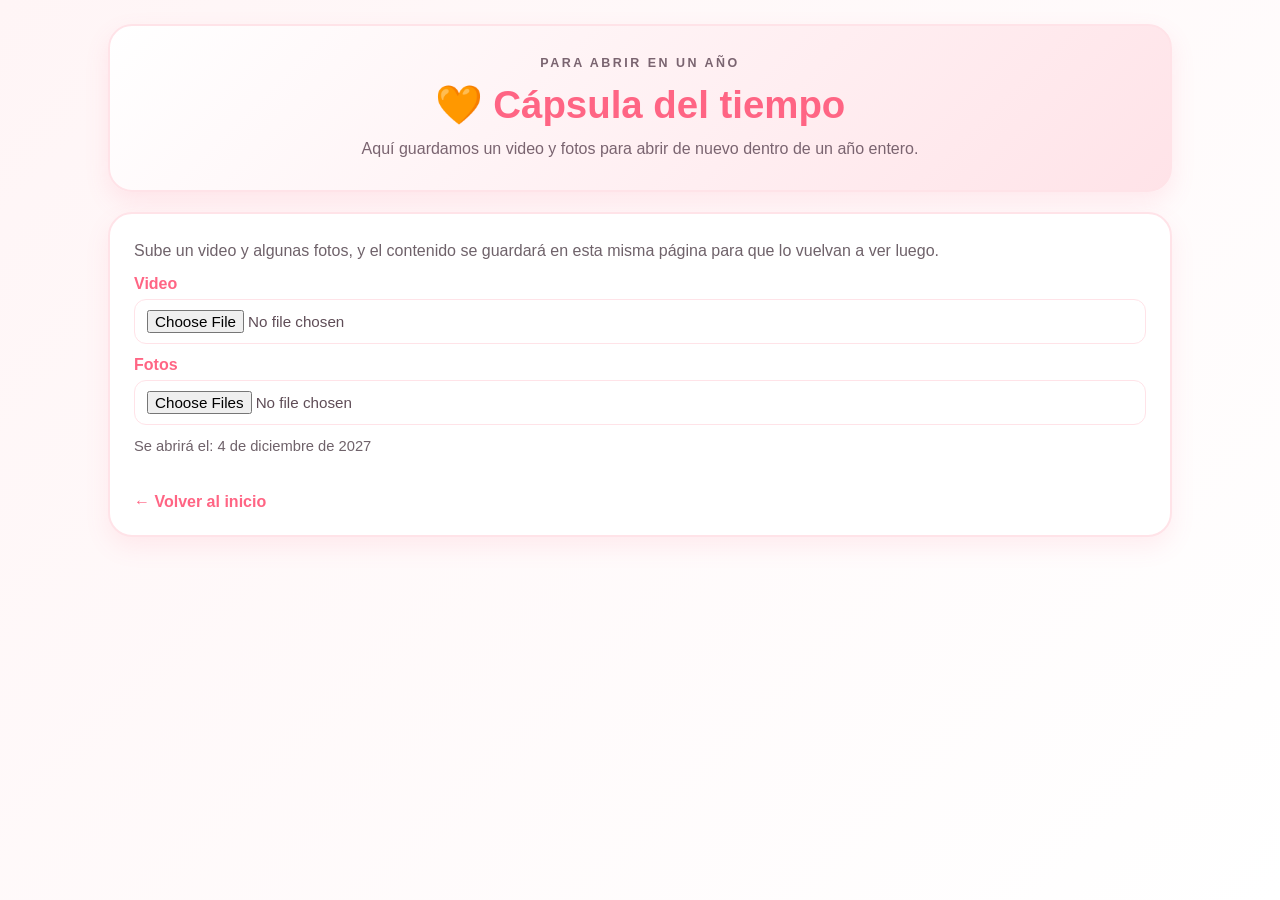
<file: capsula.html>
<!DOCTYPE html>
<html lang="es">
<head>
  <meta charset="UTF-8" />
  <meta name="viewport" content="width=device-width, initial-scale=1.0" />
  <title>Cápsula del tiempo</title>
  <link rel="stylesheet" href="styles.css" />
</head>
<body>
  <div class="page-shell">
    <header class="hero">
      <p class="eyebrow">Para abrir en un año</p>
      <h1>🧡 Cápsula del tiempo</h1>
      <p>Aquí guardamos un video y fotos para abrir de nuevo dentro de un año entero.</p>
    </header>

    <div class="card">
      <p>Sube un video y algunas fotos, y el contenido se guardará en esta misma página para que lo vuelvan a ver luego.</p>

      <div class="form-group">
        <label for="videoInput">Video</label>
        <input id="videoInput" type="file" accept="video/*" />
      </div>

      <div class="form-group">
        <label for="photoInput">Fotos</label>
        <input id="photoInput" type="file" accept="image/*" multiple />
      </div>

      <p class="small-note" id="capsuleDate">Se abrirá el: </p>

      <div class="preview-grid" id="previewGrid"></div>
      <a class="back-link" href="index.html">← Volver al inicio</a>
    </div>
  </div>

  <script>
    const videoInput = document.getElementById('videoInput');
    const photoInput = document.getElementById('photoInput');
    const previewGrid = document.getElementById('previewGrid');
    const capsuleDate = document.getElementById('capsuleDate');

    const nextYear = new Date();
    nextYear.setFullYear(nextYear.getFullYear() + 1);
    capsuleDate.textContent = `Se abrirá el: ${nextYear.toLocaleDateString('es-ES', { day: 'numeric', month: 'long', year: 'numeric' })}`;

    function saveState(videoUrl, photos) {
      localStorage.setItem('capsuleVideo', videoUrl || '');
      localStorage.setItem('capsulePhotos', JSON.stringify(photos));
    }

    function loadState() {
      const videoUrl = localStorage.getItem('capsuleVideo') || '';
      const photos = JSON.parse(localStorage.getItem('capsulePhotos') || '[]');
      return { videoUrl, photos };
    }

    function renderPreview(videoUrl, photos) {
      previewGrid.innerHTML = '';

      if (videoUrl) {
        const videoWrapper = document.createElement('div');
        videoWrapper.innerHTML = `<video controls src="${videoUrl}"></video>`;
        previewGrid.appendChild(videoWrapper);
      }

      photos.forEach((photoUrl) => {
        const img = document.createElement('img');
        img.src = photoUrl;
        img.alt = 'Foto guardada en la cápsula';
        previewGrid.appendChild(img);
      });
    }

    function readFileAsDataURL(file) {
      return new Promise((resolve, reject) => {
        const reader = new FileReader();
        reader.onload = () => resolve(reader.result);
        reader.onerror = reject;
        reader.readAsDataURL(file);
      });
    }

    videoInput.addEventListener('change', async (event) => {
      const file = event.target.files[0];
      if (!file) return;
      const videoUrl = await readFileAsDataURL(file);
      const { photos } = loadState();
      saveState(videoUrl, photos);
      renderPreview(videoUrl, photos);
    });

    photoInput.addEventListener('change', async (event) => {
      const files = Array.from(event.target.files || []);
      if (!files.length) return;
      const photos = await Promise.all(files.map((file) => readFileAsDataURL(file)));
      const { videoUrl } = loadState();
      saveState(videoUrl, photos);
      renderPreview(videoUrl, photos);
    });

    const { videoUrl, photos } = loadState();
    renderPreview(videoUrl, photos);
  </script>
</body>
</html>
</file>
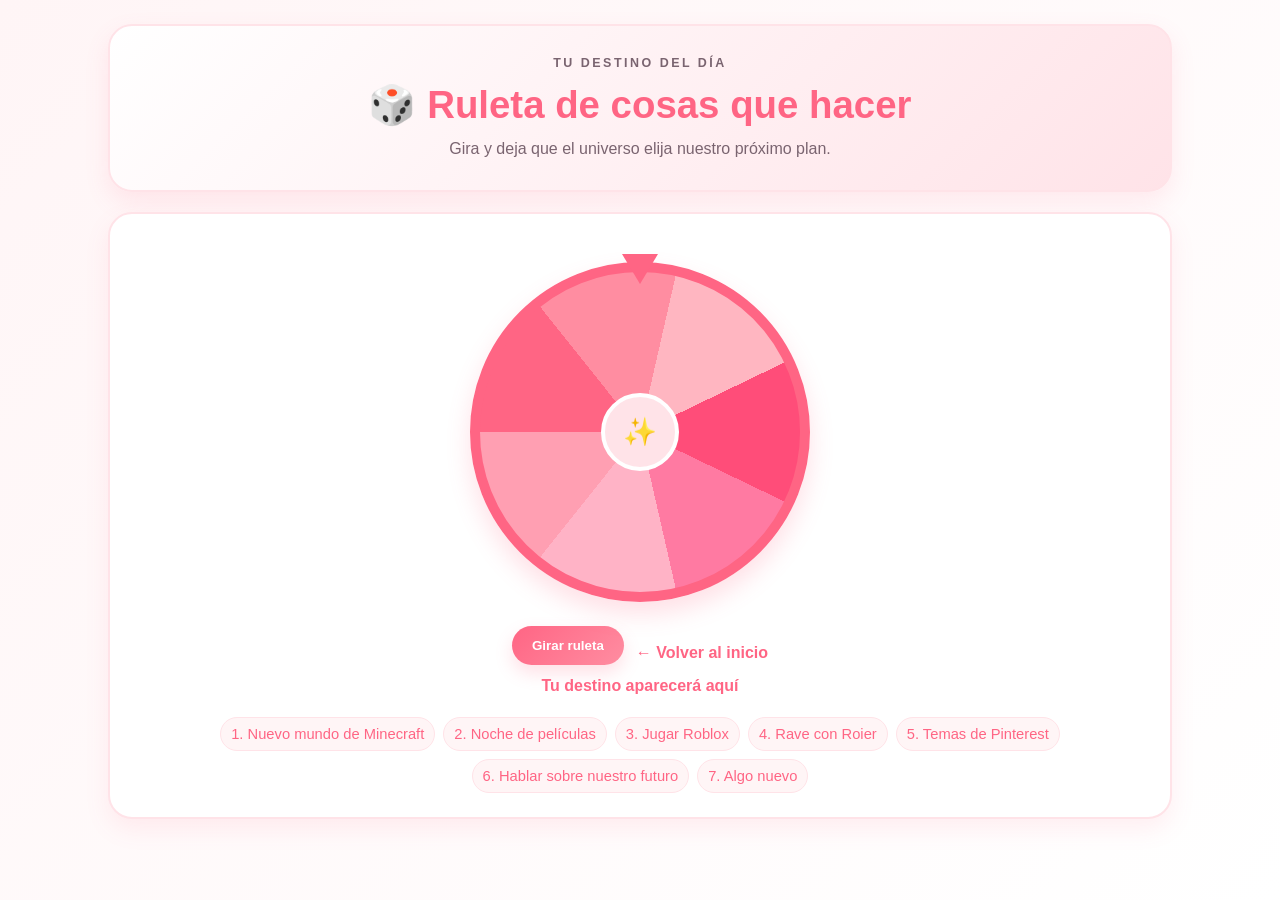
<file: ruleta.html>
<!DOCTYPE html>
<html lang="es">
<head>
  <meta charset="UTF-8" />
  <meta name="viewport" content="width=device-width, initial-scale=1.0" />
  <title>Ruleta de planes</title>
  <link rel="stylesheet" href="styles.css" />
</head>
<body>
  <div class="page-shell">
    <header class="hero">
      <p class="eyebrow">Tu destino del día</p>
      <h1>🎲 Ruleta de cosas que hacer</h1>
      <p>Gira y deja que el universo elija nuestro próximo plan.</p>
    </header>

    <div class="card">
      <div class="roulette-wrapper">
        <div class="roulette-wheel" id="rouletteWheel">
          <div class="wheel-center">✨</div>
        </div>
      </div>

      <div class="button-row">
        <button class="primary-btn" id="spinButton" type="button">Girar ruleta</button>
        <a class="back-link" href="index.html">← Volver al inicio</a>
      </div>

      <div class="result-box" id="rouletteResult">Tu destino aparecerá aquí</div>

      <div class="option-tags">
        <span>1. Nuevo mundo de Minecraft</span>
        <span>2. Noche de películas</span>
        <span>3. Jugar Roblox</span>
        <span>4. Rave con Roier</span>
        <span>5. Temas de Pinterest</span>
        <span>6. Hablar sobre nuestro futuro</span>
        <span>7. Algo nuevo</span>
      </div>
    </div>
  </div>

  <script>
    const options = [
      'Nuevo mundo de Minecraft',
      'Noche de películas',
      'Jugar Roblox (Dti y otras cosas de terror)',
      'Rave con Roier',
      'Temas de Pinterest',
      'Hablar sobre nuestro futuro',
      'Algo nuevo'
    ];

    const wheel = document.getElementById('rouletteWheel');
    const spinButton = document.getElementById('spinButton');
    const resultText = document.getElementById('rouletteResult');
    const colors = ['#ff6584', '#ff8da1', '#ffb6c1', '#ff4d79', '#ff7aa2', '#ffb3c6', '#ff9fb2'];
    const segmentAngle = 360 / options.length;

    wheel.style.background = `conic-gradient(from -90deg, ${colors.map((color, index) => `${color} ${index * segmentAngle}deg ${(index + 1) * segmentAngle}deg`).join(', ')})`;

    spinButton.addEventListener('click', () => {
      if (spinButton.disabled) return;

      const randomIndex = Math.floor(Math.random() * options.length);
      const extraSpins = 360 * 5;
      const offset = 360 - (segmentAngle * randomIndex + segmentAngle / 2);
      const targetRotation = extraSpins + offset;

      spinButton.disabled = true;
      spinButton.textContent = 'Girando...';
      resultText.textContent = '🎡 ¡Aquí va!';

      wheel.style.transform = `rotate(${targetRotation}deg)`;

      setTimeout(() => {
        resultText.textContent = `¡Te toca: ${options[randomIndex]}!`;
        spinButton.disabled = false;
        spinButton.textContent = 'Girar otra vez';
      }, 4000);
    });
  </script>
</body>
</html>
</file>
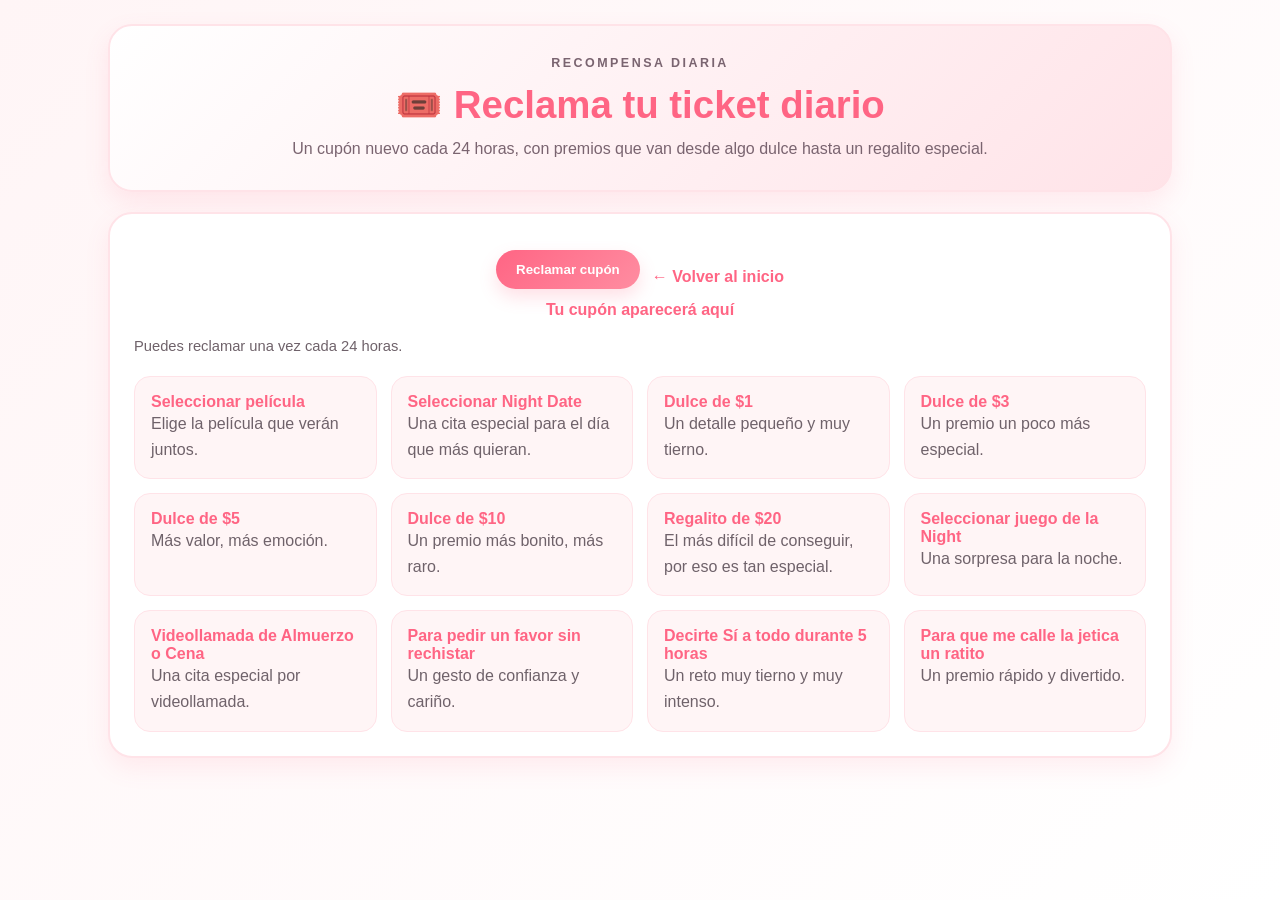
<file: ticket.html>
<!DOCTYPE html>
<html lang="es">
<head>
  <meta charset="UTF-8" />
  <meta name="viewport" content="width=device-width, initial-scale=1.0" />
  <title>Ticket diario</title>
  <link rel="stylesheet" href="styles.css" />
</head>
<body>
  <div class="page-shell">
    <header class="hero">
      <p class="eyebrow">Recompensa diaria</p>
      <h1>🎟️ Reclama tu ticket diario</h1>
      <p>Un cupón nuevo cada 24 horas, con premios que van desde algo dulce hasta un regalito especial.</p>
    </header>

    <div class="card">
      <div class="button-row">
        <button class="primary-btn" id="claimButton" type="button">Reclamar cupón</button>
        <a class="back-link" href="index.html">← Volver al inicio</a>
      </div>

      <div class="result-box" id="claimResult">Tu cupón aparecerá aquí</div>
      <p class="small-note" id="cooldownText">Puedes reclamar una vez cada 24 horas.</p>

      <div class="ticket-grid">
        <div class="ticket-card">
          <strong>Seleccionar película</strong>
          <p>Elige la película que verán juntos.</p>
        </div>
        <div class="ticket-card">
          <strong>Seleccionar Night Date</strong>
          <p>Una cita especial para el día que más quieran.</p>
        </div>
        <div class="ticket-card">
          <strong>Dulce de $1</strong>
          <p>Un detalle pequeño y muy tierno.</p>
        </div>
        <div class="ticket-card">
          <strong>Dulce de $3</strong>
          <p>Un premio un poco más especial.</p>
        </div>
        <div class="ticket-card">
          <strong>Dulce de $5</strong>
          <p>Más valor, más emoción.</p>
        </div>
        <div class="ticket-card">
          <strong>Dulce de $10</strong>
          <p>Un premio más bonito, más raro.</p>
        </div>
        <div class="ticket-card">
          <strong>Regalito de $20</strong>
          <p>El más difícil de conseguir, por eso es tan especial.</p>
        </div>
        <div class="ticket-card">
          <strong>Seleccionar juego de la Night</strong>
          <p>Una sorpresa para la noche. </p>
        </div>
        <div class="ticket-card">
          <strong>Videollamada de Almuerzo o Cena</strong>
          <p>Una cita especial por videollamada. </p>
        </div>
        <div class="ticket-card">
          <strong>Para pedir un favor sin rechistar</strong>
          <p>Un gesto de confianza y cariño. </p>
        </div>
        <div class="ticket-card">
          <strong>Decirte Sí a todo durante 5 horas</strong>
          <p>Un reto muy tierno y muy intenso. </p>
        </div>
        <div class="ticket-card">
          <strong>Para que me calle la jetica un ratito</strong>
          <p>Un premio rápido y divertido. </p>
        </div>
      </div>
    </div>
  </div>

  <div id="couponModal" class="coupon-modal" hidden style="display: none;">
    <div class="coupon-modal-content">
      <button class="coupon-modal-close" type="button" aria-label="Cerrar mensaje">✕</button>
      <p class="coupon-modal-title">Felicidades!</p>
      <p class="coupon-modal-text">Tu cupón de hoy fue:</p>
      <p id="couponModalText" class="coupon-modal-reward">---</p>
      <button class="primary-btn" id="closeCouponModal" type="button">Cerrar</button>
    </div>
  </div>

  <script>
    const coupons = [
      { name: 'Seleccionar película', weight: 30 },
      { name: 'Seleccionar Night Date', weight: 25 },
      { name: 'Dulce de $1', weight: 20 },
      { name: 'Dulce de $3', weight: 15 },
      { name: 'Dulce de $5', weight: 7 },
      { name: 'Dulce de $10', weight: 3 },
      { name: 'Regalito de $20', weight: 1 },
      { name: 'Seleccionar juego de la Night', weight: 25 },
      { name: 'Videollamada de Almuerzo o Cena', weight: 20 },
      { name: 'Para pedir un favor sin rechistar', weight: 20 },
      { name: 'Decirte Sí a todo durante 5 horas', weight: 5 },
      { name: 'Para que me calle la jetica un ratito', weight: 10 }
    ];

    const claimButton = document.getElementById('claimButton');
    const claimResult = document.getElementById('claimResult');
    const cooldownText = document.getElementById('cooldownText');
    const couponModal = document.getElementById('couponModal');
    const couponModalText = document.getElementById('couponModalText');
    const closeCouponModal = document.getElementById('closeCouponModal');
    const couponModalClose = document.querySelector('.coupon-modal-close');

    const DAY = 24 * 60 * 60 * 1000;
    const LAST_CLAIM_KEY = 'dailyTicketLastClaim';
    const LAST_COUPON_KEY = 'dailyTicketLastCoupon';
    const OVERRIDE_KEY = 'dailyTicketOverrideDate';

    function getTodayKey() {
      return new Date().toISOString().slice(0, 10);
    }

    function getLastClaim() {
      return Number(localStorage.getItem(LAST_CLAIM_KEY) || 0);
    }

    function getLastCoupon() {
      return localStorage.getItem(LAST_COUPON_KEY) || '—';
    }

    function hasOverrideToday() {
      return localStorage.getItem(OVERRIDE_KEY) === getTodayKey();
    }

    function clearOldOverride() {
      const today = getTodayKey();
      if (localStorage.getItem(OVERRIDE_KEY) && localStorage.getItem(OVERRIDE_KEY) !== today) {
        localStorage.removeItem(OVERRIDE_KEY);
      }
    }

    function weightedPick(items) {
      const totalWeight = items.reduce((sum, item) => sum + item.weight, 0);
      let random = Math.random() * totalWeight;
      for (const item of items) {
        random -= item.weight;
        if (random <= 0) return item.name;
      }
      return items[0].name;
    }

    function showCouponModal(reward) {
      couponModalText.textContent = reward;
      couponModal.hidden = false;
      couponModal.style.display = 'flex';
      document.body.style.overflow = 'hidden';
    }

    function closeModal() {
      couponModal.hidden = true;
      couponModal.style.display = 'none';
      document.body.style.overflow = '';
    }

    function getTimeLeft(timestamp) {
      const remaining = timestamp + DAY - Date.now();
      if (remaining <= 0) return null;
      const hours = Math.floor(remaining / (60 * 60 * 1000));
      const mins = Math.floor((remaining % (60 * 60 * 1000)) / (60 * 1000));
      return `${hours}h ${mins}m`;
    }

    function updateState() {
      clearOldOverride();
      const lastClaim = getLastClaim();
      const lastCoupon = getLastCoupon();
      const isWaiting = lastClaim && Date.now() - lastClaim < DAY;
      const timeLeft = getTimeLeft(lastClaim);

      if (!lastClaim) {
        claimButton.disabled = false;
        claimButton.textContent = 'Reclamar cupón';
        cooldownText.textContent = 'Puedes reclamar una vez cada 24 horas.';
        claimResult.textContent = 'Tu cupón aparecerá aquí';
        return;
      }

      if (isWaiting) {
        if (!hasOverrideToday()) {
          claimButton.disabled = false;
          claimButton.textContent = 'Reclamar cupón';
          cooldownText.textContent = 'Hoy puedes reclamar un cupón extra. Después vuelve en 24 horas.';
          claimResult.textContent = `Tu último cupón fue: ${lastCoupon}`;
        } else {
          claimButton.disabled = true;
          claimButton.textContent = 'Esperando...';
          cooldownText.textContent = `Vuelve en ${timeLeft || 'poco'}`;
          claimResult.textContent = `Tu último cupón fue: ${lastCoupon}`;
        }
        return;
      }

      claimButton.disabled = false;
      claimButton.textContent = 'Reclamar cupón';
      cooldownText.textContent = 'Puedes reclamar una vez cada 24 horas.';
      claimResult.textContent = `Tu último cupón fue: ${lastCoupon}`;
    }

    claimButton.addEventListener('click', () => {
      const lastClaim = getLastClaim();
      const isWaiting = lastClaim && Date.now() - lastClaim < DAY;

      if (isWaiting && !hasOverrideToday()) {
        localStorage.setItem(OVERRIDE_KEY, getTodayKey());
      }

      const reward = weightedPick(coupons);
      localStorage.setItem(LAST_CLAIM_KEY, Date.now().toString());
      localStorage.setItem(LAST_COUPON_KEY, reward);
      claimResult.textContent = `¡Cupón conseguido! ${reward}`;
      showCouponModal(reward);
      updateState();
    });

    closeCouponModal.addEventListener('click', closeModal);
    couponModalClose.addEventListener('click', closeModal);

    couponModal.addEventListener('click', (event) => {
      if (event.target === couponModal) closeModal();
    });

    document.addEventListener('keydown', (event) => {
      if (event.key === 'Escape' && !couponModal.hidden) closeModal();
    });

    updateState();
  </script>
</body>
</html>
</file>
<file: styles.css>
:root {
  --rosa-oscuro: #ff6584;
  --rosa-medio: #ff8da1;
  --rosa-pastel: #ffe3e8;
  --rosa-fondo: #fff5f6;
  --blanco: #ffffff;
  --texto: #5f4d57;
}

* {
  box-sizing: border-box;
  margin: 0;
  padding: 0;
}

body {
  font-family: 'Segoe UI', Tahoma, Geneva, Verdana, sans-serif;
  background: linear-gradient(135deg, var(--rosa-fondo), #fff);
  color: var(--texto);
  min-height: 100vh;
}

.page-shell {
  max-width: 1100px;
  margin: 0 auto;
  padding: 24px 18px 48px;
}

.hero {
  text-align: center;
  background: linear-gradient(135deg, var(--blanco), var(--rosa-pastel));
  padding: 28px 20px;
  border-radius: 24px;
  box-shadow: 0 10px 25px rgba(255, 101, 132, 0.12);
  border: 2px solid var(--rosa-pastel);
}

.eyebrow {
  text-transform: uppercase;
  letter-spacing: 0.2em;
  font-size: 0.78rem;
  font-weight: 700;
  color: var(--rosa-oscuro);
  margin-bottom: 8px;
}

.hero h1 {
  color: var(--rosa-oscuro);
  font-size: clamp(1.8rem, 3vw, 2.6rem);
  margin-bottom: 8px;
}

.hero p {
  color: #7a6470;
  line-height: 1.6;
}

.nav-grid {
  display: grid;
  grid-template-columns: repeat(auto-fit, minmax(200px, 1fr));
  gap: 14px;
  margin: 24px 0;
}

.nav-card {
  display: block;
  text-decoration: none;
  background: var(--blanco);
  border: 2px solid var(--rosa-pastel);
  color: var(--rosa-oscuro);
  border-radius: 18px;
  padding: 16px;
  font-weight: 700;
  text-align: center;
  box-shadow: 0 8px 16px rgba(255, 101, 132, 0.1);
  transition: transform 0.2s ease, box-shadow 0.2s ease;
}

.nav-card:hover {
  transform: translateY(-3px);
  box-shadow: 0 10px 20px rgba(255, 101, 132, 0.18);
}

.card {
  background: var(--blanco);
  border: 2px solid var(--rosa-pastel);
  border-radius: 24px;
  padding: 24px;
  margin-top: 20px;
  box-shadow: 0 10px 25px rgba(255, 101, 132, 0.1);
}

.card h2 {
  color: var(--rosa-oscuro);
  margin-bottom: 10px;
}

.card p {
  line-height: 1.6;
  color: #6f626a;
}

.gallery-grid {
  display: grid;
  grid-template-columns: repeat(auto-fit, minmax(220px, 1fr));
  gap: 16px;
  margin-top: 18px;
}

.gallery-card {
  border-radius: 16px;
  overflow: hidden;
  background: var(--rosa-fondo);
  border: 1px solid var(--rosa-pastel);
}

.gallery-card img {
  width: 100%;
  height: 220px;
  object-fit: cover;
  display: block;
}

.gallery-card h3 {
  padding: 10px 12px 2px;
  color: var(--rosa-oscuro);
}

.gallery-card p {
  padding: 0 12px 12px;
  font-size: 0.95rem;
}

.back-link {
  display: inline-block;
  margin: 18px 0 0;
  color: var(--rosa-oscuro);
  text-decoration: none;
  font-weight: 700;
}

.roulette-wrapper {
  display: flex;
  justify-content: center;
  margin: 24px 0;
}

.roulette-wheel {
  position: relative;
  width: min(80vw, 340px);
  aspect-ratio: 1;
  border-radius: 50%;
  border: 10px solid var(--rosa-oscuro);
  box-shadow: 0 12px 24px rgba(255, 101, 132, 0.2);
  display: flex;
  align-items: center;
  justify-content: center;
  transition: transform 4s cubic-bezier(0.2, 0.8, 0.2, 1);
  will-change: transform;
}

.roulette-wheel::before {
  content: "";
  position: absolute;
  top: -18px;
  left: 50%;
  transform: translateX(-50%);
  border-left: 18px solid transparent;
  border-right: 18px solid transparent;
  border-top: 30px solid var(--rosa-oscuro);
}

.wheel-center {
  width: 78px;
  height: 78px;
  border-radius: 50%;
  background: var(--rosa-pastel);
  color: var(--rosa-oscuro);
  display: flex;
  align-items: center;
  justify-content: center;
  font-size: 1.7rem;
  border: 4px solid var(--blanco);
  z-index: 2;
}

.button-row {
  display: flex;
  flex-wrap: wrap;
  gap: 12px;
  justify-content: center;
  margin-top: 12px;
}

.primary-btn {
  border: none;
  border-radius: 999px;
  padding: 12px 20px;
  font-weight: 700;
  cursor: pointer;
  background: linear-gradient(135deg, var(--rosa-oscuro), var(--rosa-medio));
  color: var(--blanco);
  box-shadow: 0 8px 18px rgba(255, 101, 132, 0.2);
}

.primary-btn:disabled {
  opacity: 0.7;
  cursor: wait;
}

.result-box {
  text-align: center;
  margin-top: 12px;
  min-height: 24px;
  font-weight: 700;
  color: var(--rosa-oscuro);
}

.option-tags {
  display: flex;
  flex-wrap: wrap;
  gap: 8px;
  justify-content: center;
  margin-top: 16px;
}

.option-tags span {
  padding: 8px 10px;
  border-radius: 999px;
  background: var(--rosa-fondo);
  color: var(--rosa-oscuro);
  border: 1px solid var(--rosa-pastel);
  font-size: 0.92rem;
}

.playlist-list {
  display: grid;
  gap: 10px;
  margin-top: 18px;
}

.playlist-item {
  padding: 14px;
  border-radius: 14px;
  background: var(--rosa-fondo);
  border: 1px solid var(--rosa-pastel);
  color: var(--texto);
  text-align: left;
  width: 100%;
  cursor: pointer;
  display: flex;
  flex-direction: column;
  gap: 4px;
}

.playlist-item.active {
  border-color: var(--rosa-oscuro);
  background: #fff0f3;
}

.playlist-item strong {
  color: var(--rosa-oscuro);
}

.playlist-item span {
  font-size: 0.95rem;
  color: #7a6470;
}

.audio-box {
  margin-top: 16px;
  text-align: center;
}

.audio-box audio {
  width: 100%;
  max-width: 560px;
}

.image-modal {
  position: fixed;
  inset: 0;
  background: rgba(0, 0, 0, 0.8);
  display: flex;
  align-items: center;
  justify-content: center;
  z-index: 1000;
  padding: 20px;
}

.image-modal[hidden] {
  display: none;
}

.image-modal img {
  max-width: 100%;
  max-height: 90vh;
  object-fit: contain;
  border-radius: 16px;
  box-shadow: 0 16px 40px rgba(0, 0, 0, 0.35);
}

.image-modal-close {
  position: absolute;
  top: 18px;
  right: 18px;
  border: none;
  background: rgba(255,255,255,0.9);
  color: var(--rosa-oscuro);
  width: 42px;
  height: 42px;
  border-radius: 50%;
  font-size: 1.2rem;
  cursor: pointer;
}

.coupon-modal {
  position: fixed;
  inset: 0;
  background: rgba(0, 0, 0, 0.5);
  display: flex;
  align-items: center;
  justify-content: center;
  z-index: 1100;
  padding: 20px;
}

.coupon-modal[hidden] {
  display: none !important;
}

.coupon-modal-content {
  width: min(100%, 420px);
  background: var(--blanco);
  border-radius: 22px;
  padding: 28px 24px;
  text-align: center;
  box-shadow: 0 20px 50px rgba(0, 0, 0, 0.18);
  position: relative;
}

.coupon-modal-title {
  margin: 0;
  color: var(--rosa-oscuro);
  font-size: 1.6rem;
  font-weight: 800;
}

.coupon-modal-text {
  margin: 12px 0 8px;
  color: #7a6470;
  font-size: 1rem;
}

.coupon-modal-reward {
  margin: 0 0 20px;
  font-size: 1.15rem;
  font-weight: 700;
  color: var(--rosa-oscuro);
}

.coupon-modal-close {
  position: absolute;
  top: 14px;
  right: 14px;
  width: 38px;
  height: 38px;
  border-radius: 50%;
  border: none;
  background: rgba(255, 255, 255, 0.95);
  color: var(--rosa-oscuro);
  font-size: 1.1rem;
  cursor: pointer;
}

.ticket-grid {
  display: grid;
  grid-template-columns: repeat(auto-fit, minmax(220px, 1fr));
  gap: 14px;
  margin-top: 18px;
}

.ticket-card {
  border-radius: 16px;
  padding: 16px;
  border: 1px solid var(--rosa-pastel);
  background: var(--rosa-fondo);
}

.ticket-card strong {
  color: var(--rosa-oscuro);
}

.preview-grid {
  display: grid;
  grid-template-columns: repeat(auto-fit, minmax(200px, 1fr));
  gap: 14px;
  margin-top: 16px;
}

.preview-grid img,
.preview-grid video {
  width: 100%;
  height: 220px;
  object-fit: cover;
  border-radius: 14px;
  border: 1px solid var(--rosa-pastel);
  background: #fff0f4;
}

.form-group {
  margin-top: 12px;
}

.form-group label {
  display: block;
  margin-bottom: 6px;
  font-weight: 700;
  color: var(--rosa-oscuro);
}

.form-group input {
  width: 100%;
  border: 1px solid var(--rosa-pastel);
  border-radius: 12px;
  padding: 10px 12px;
  font-size: 0.95rem;
}

.small-note {
  font-size: 0.92rem;
  color: #8d7480;
  margin-top: 10px;
}

@media (max-width: 700px) {
  .page-shell {
    padding: 16px 12px 32px;
  }

  .hero {
    padding: 18px 14px;
    border-radius: 16px;
  }

  .card {
    padding: 18px;
  }

  .nav-card {
    padding: 18px;
    font-size: 1rem;
    border-radius: 14px;
  }

  .button-row {
    flex-direction: column;
    gap: 12px;
    align-items: stretch;
  }

  .primary-btn {
    width: 100%;
    padding: 14px 18px;
    font-size: 1rem;
  }

  .gallery-grid {
    gap: 12px;
  }

  .gallery-card img {
    height: auto;
    aspect-ratio: 4/3;
    object-fit: cover;
  }

  .preview-grid img,
  .preview-grid video {
    height: auto;
    aspect-ratio: 16/9;
  }

  .hero h1 {
    font-size: clamp(1.6rem, 6vw, 2rem);
  }

  .playlist-item {
    padding: 12px;
  }

  .audio-box audio {
    width: 100%;
    max-width: 100%;
  }

  .image-modal img {
    max-height: 85vh;
  }

  .gallery-card h3 {
    font-size: 1rem;
  }

  .gallery-card p {
    font-size: 0.95rem;
  }
}
</file>
